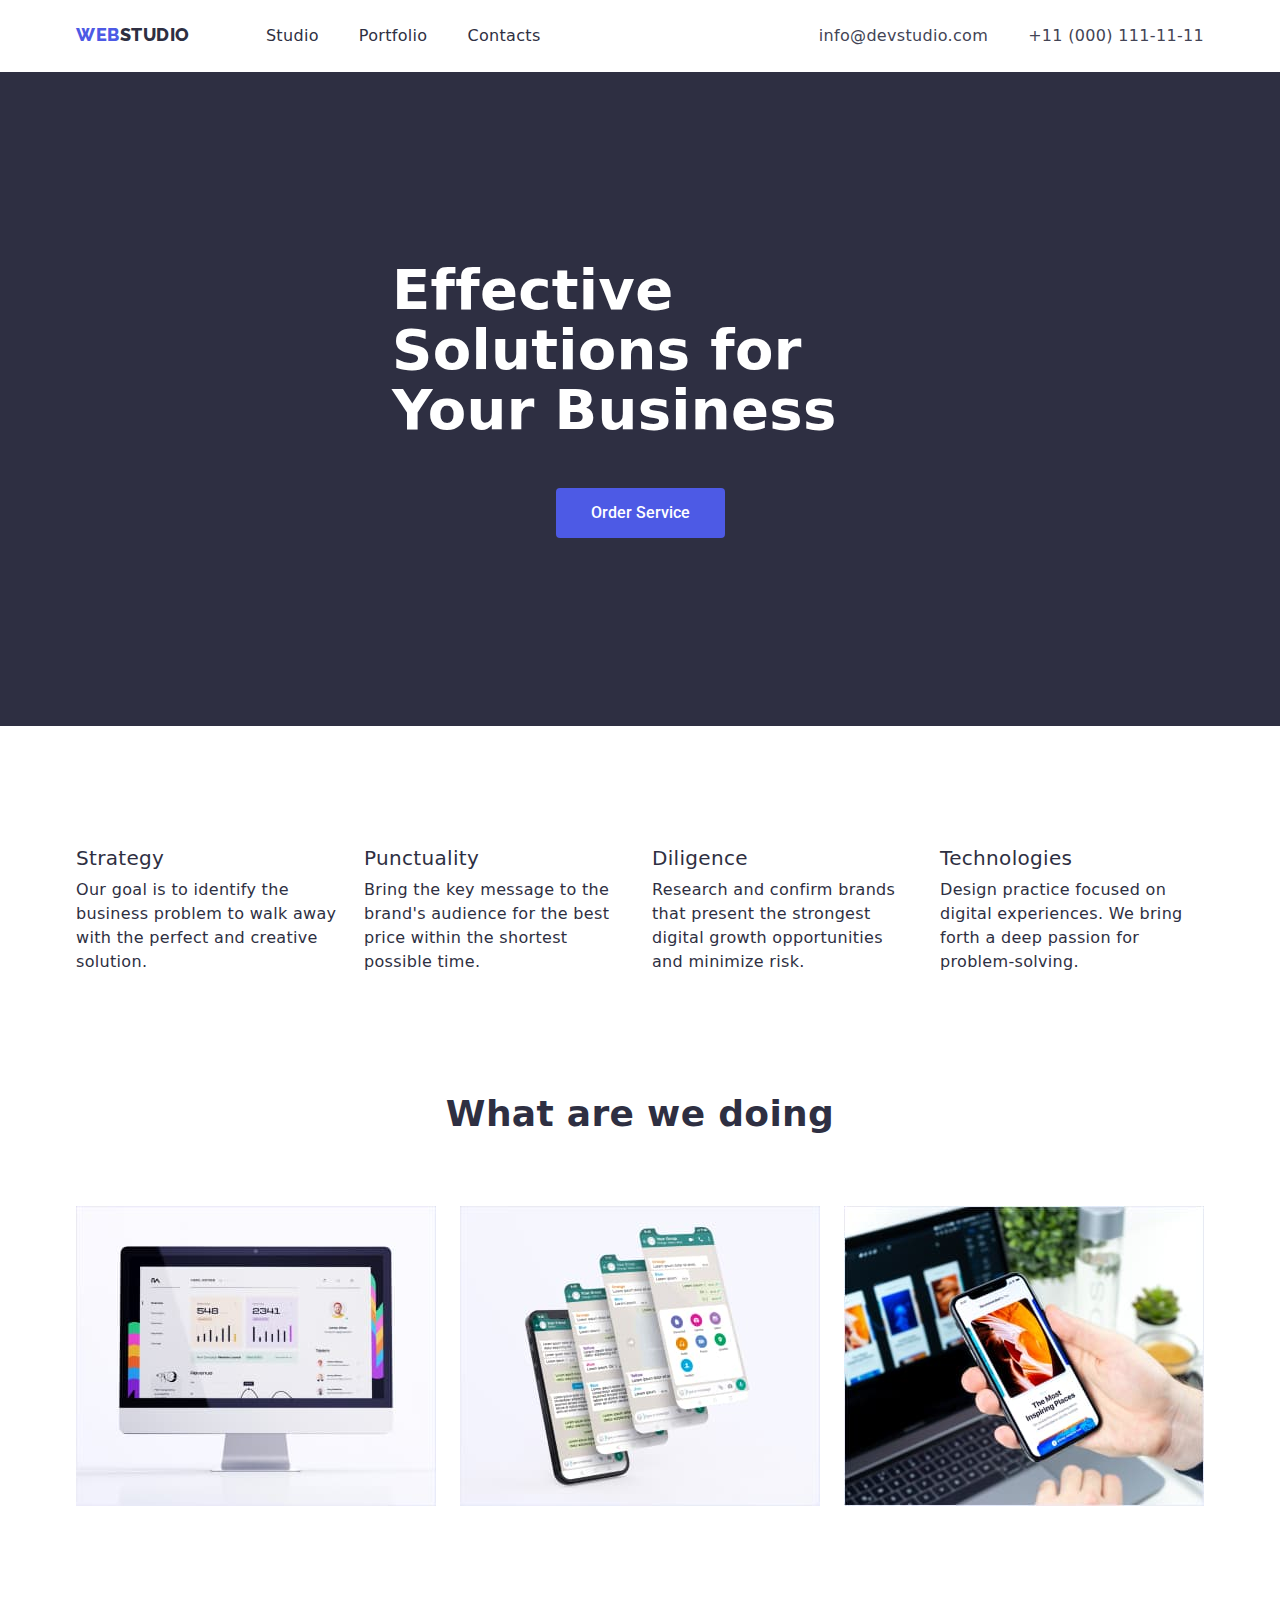
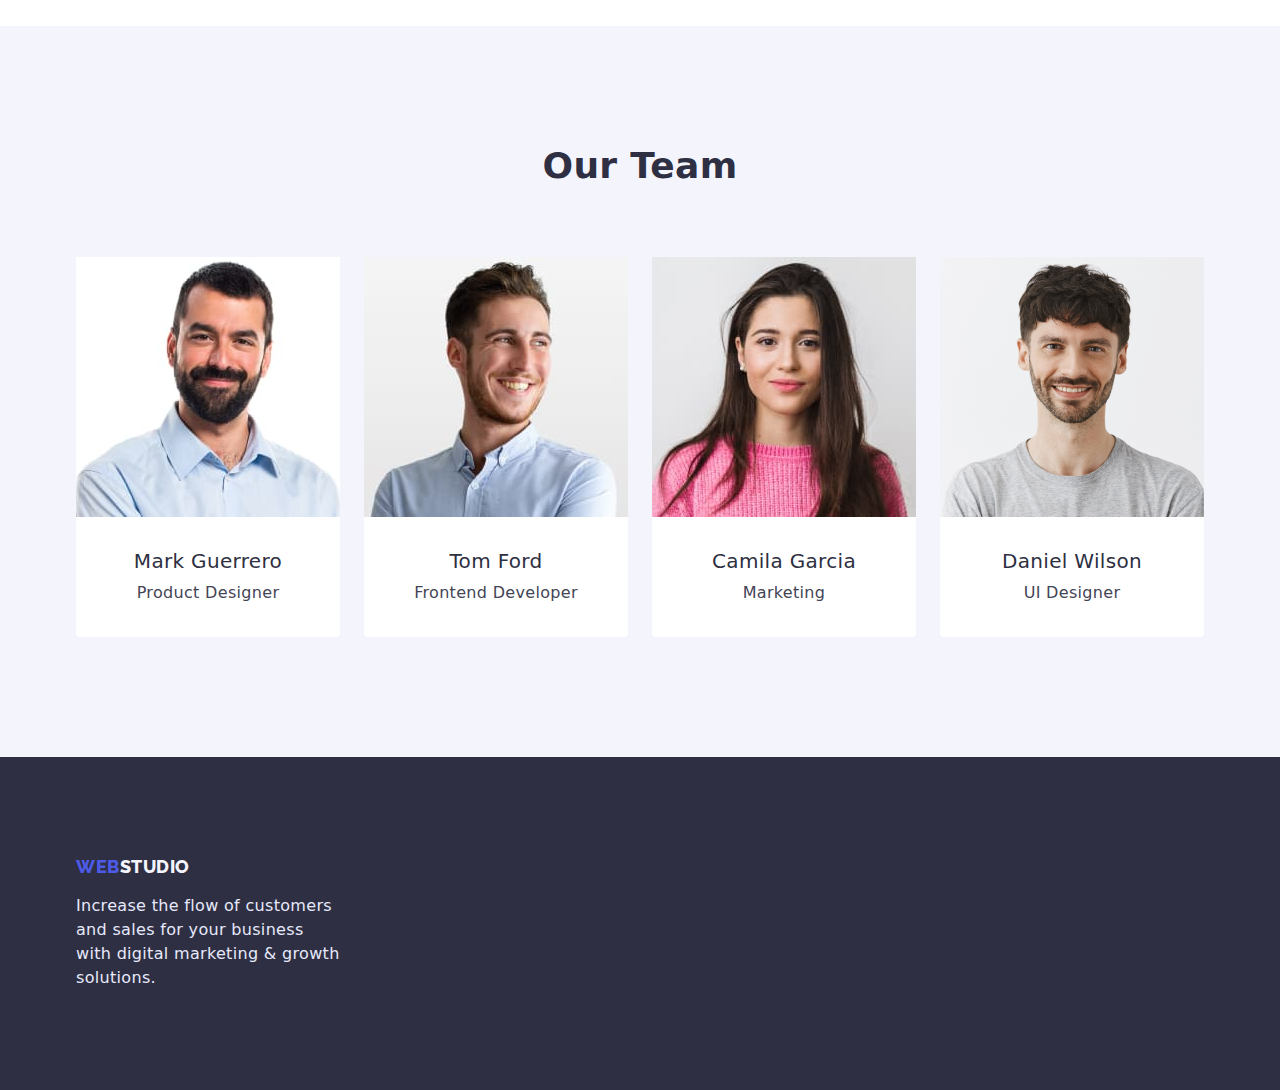
<file: index.html>
<!DOCTYPE html>
<html lang="en">
<head>
    <meta charset="UTF-8">
    <meta http-equiv="X-UA-Compatible" content="IE=edge">
    <meta name="viewport" content="width=device-width, initial-scale=1.0">
    <title>Document</title>
    <link rel="preconnect" href="https://fonts.googleapis.com">
    <link rel="preconnect" href="https://fonts.gstatic.com" crossorigin>
    <link href="https://fonts.googleapis.com/css2?family=Raleway:wght@800&family=Roboto:wght@400;500;700;900&display=swap" rel="stylesheet">
    <link rel="stylesheet" href="./css/styles.css">
    <link rel="stylesheet" href="https://cdnjs.cloudflare.com/ajax/libs/modern-normalize/1.1.0/modern-normalize.min.css">
</head>
<body>
    <header class="site-header">
      <div class="container navigation">
        <nav class="header-nav">
            <a class="link-web link" href="./index.html">Web<span class="logo-header">Studio</span></a>
            <ul class="nav-sec list">
                <li class="item"><a class="nav-item link" href="./index.html">Studio</a></li>
                <li class="item"><a class="nav-item link" href="./portfolio.html">Portfolio</a></li>
                <li class="item"><a class="nav-item link" href="">Contacts</a></li>
            </ul>
            </nav>
            <ul class="main-connection list">
                <li><a class="item-connection link" href="mailto:info@devstudio.com">info@devstudio.com</a></li>
                <li><a class="item-connection link" href="tel:+110001111111">+11 (000) 111-11-11</a></li>
            </ul>
    </div>
        
    </header>
    <main>
    <section class="section hero-section">
     <div class="container hero-section">   
        <h1 class="header-title">Effective Solutions for Your Business</h1>
        <button class="main-button hero-button" type="button">Order Service</button>
    </div>
    </section>
    <section class="section">
       
       <div class="container"> 
        <h2 class="list-header visually-hidden">about us</h2>
        <ul class="about-list list"> 
            <li class="about-item">
            <h3 class="item-header">Strategy</h3>
            <p class="about-us-description">Our goal is to identify the business
                problem to walk away with the perfect and creative solution. </p>
        </li>
        <li class="about-item">
            <h3 class="item-header">Punctuality</h3>
            <p class="about-us-description">Bring the key message to the brand's audience for the best price within the shortest possible time.</p>
        </li>
        <li class="about-item">
            <h3 class="item-header">Diligence</h3>
            <p class="about-us-description">Research and confirm brands that present the strongest digital growth opportunities and minimize risk.</p>
        </li>
        <li class="about-item">
            <h3 class="item-header">Technologies</h3>
            <p class="about-us-description">Design practice focused on digital experiences. We bring forth a deep passion for problem-solving.</p>
        </li></ul>
    </div>
    </section>
    <section class="section doing">
        <div class="container">
            <h2 class="list-header doing-header">What are we doing</h2>
        <ul class="doing-list list">
            <li class="doing-item"><img src="./images/wawd.jpg" alt="a computer"
                width="360"
                height="300"></li>
            <li class="doing-item"><img src="./images/wawd1.jpg" alt="phone with pictures"
                width="360"
                height="300"></li>
            <li class="doing-item"><img src="./images/wawd2.jpg" alt="phone on the background of a laptop"
                width="360"
                height="300"></li>
        </ul>
        </div>
    </section>
    <section class="section team">
       <div class="container">
        <h2 class="list-header our-team-header">Our Team</h2>
        <ul class="team-list list">
            <li class="team-item">
            <img class="team-img" src="./images/mark-guerrero.jpg" alt="Mark Guerrero"
                width="264"
                height="260">
            <div class="team-wrapper">
              <h3 class="item-header">Mark Guerrero</h3>
              <p class="team-description">Product Designer</p>
            </div> </li>
            <li class="team-item">
            <img class="team-img" src="./images/tom-ford.jpg" alt="Tom Ford"
                width="264"
                height="260">
            <div class="team-wrapper">
              <h3 class="item-header">Tom Ford</h3>
              <p class="team-description">Frontend Developer</p>
            </div></li>
            <li class="team-item">
            <img class="team-img" src="./images/camila-garcia.jpg" alt="Camila Garcia"
                width="264"
                height="260">
            <div class="team-wrapper">
              <h3 class="item-header">Camila Garcia</h3>
              <p class="team-description">Marketing</p>
            </div></li>
            <li class="team-item">
            <img class="team-img" src="./images/daniel-wilson.jpg" alt="Daniel Wilson"
                width="264"
                height="260">
           <div class="team-wrapper">
              <h3 class="item-header">Daniel Wilson</h3>
              <p class="team-description">UI Designer</p>
           </div></li>

        </ul>
       </div>
    </section>
</main>
    <footer class="section main-footer">
       <div class="container">
        <a class="footer-link link-web link" href="">Web<span class="logo-footer">Studio</span></a>
        <p class="footer-description">Increase the flow of customers and sales for your business with digital marketing & growth solutions.</p>
       </div>
    </footer>
</body>
</html>
</file>
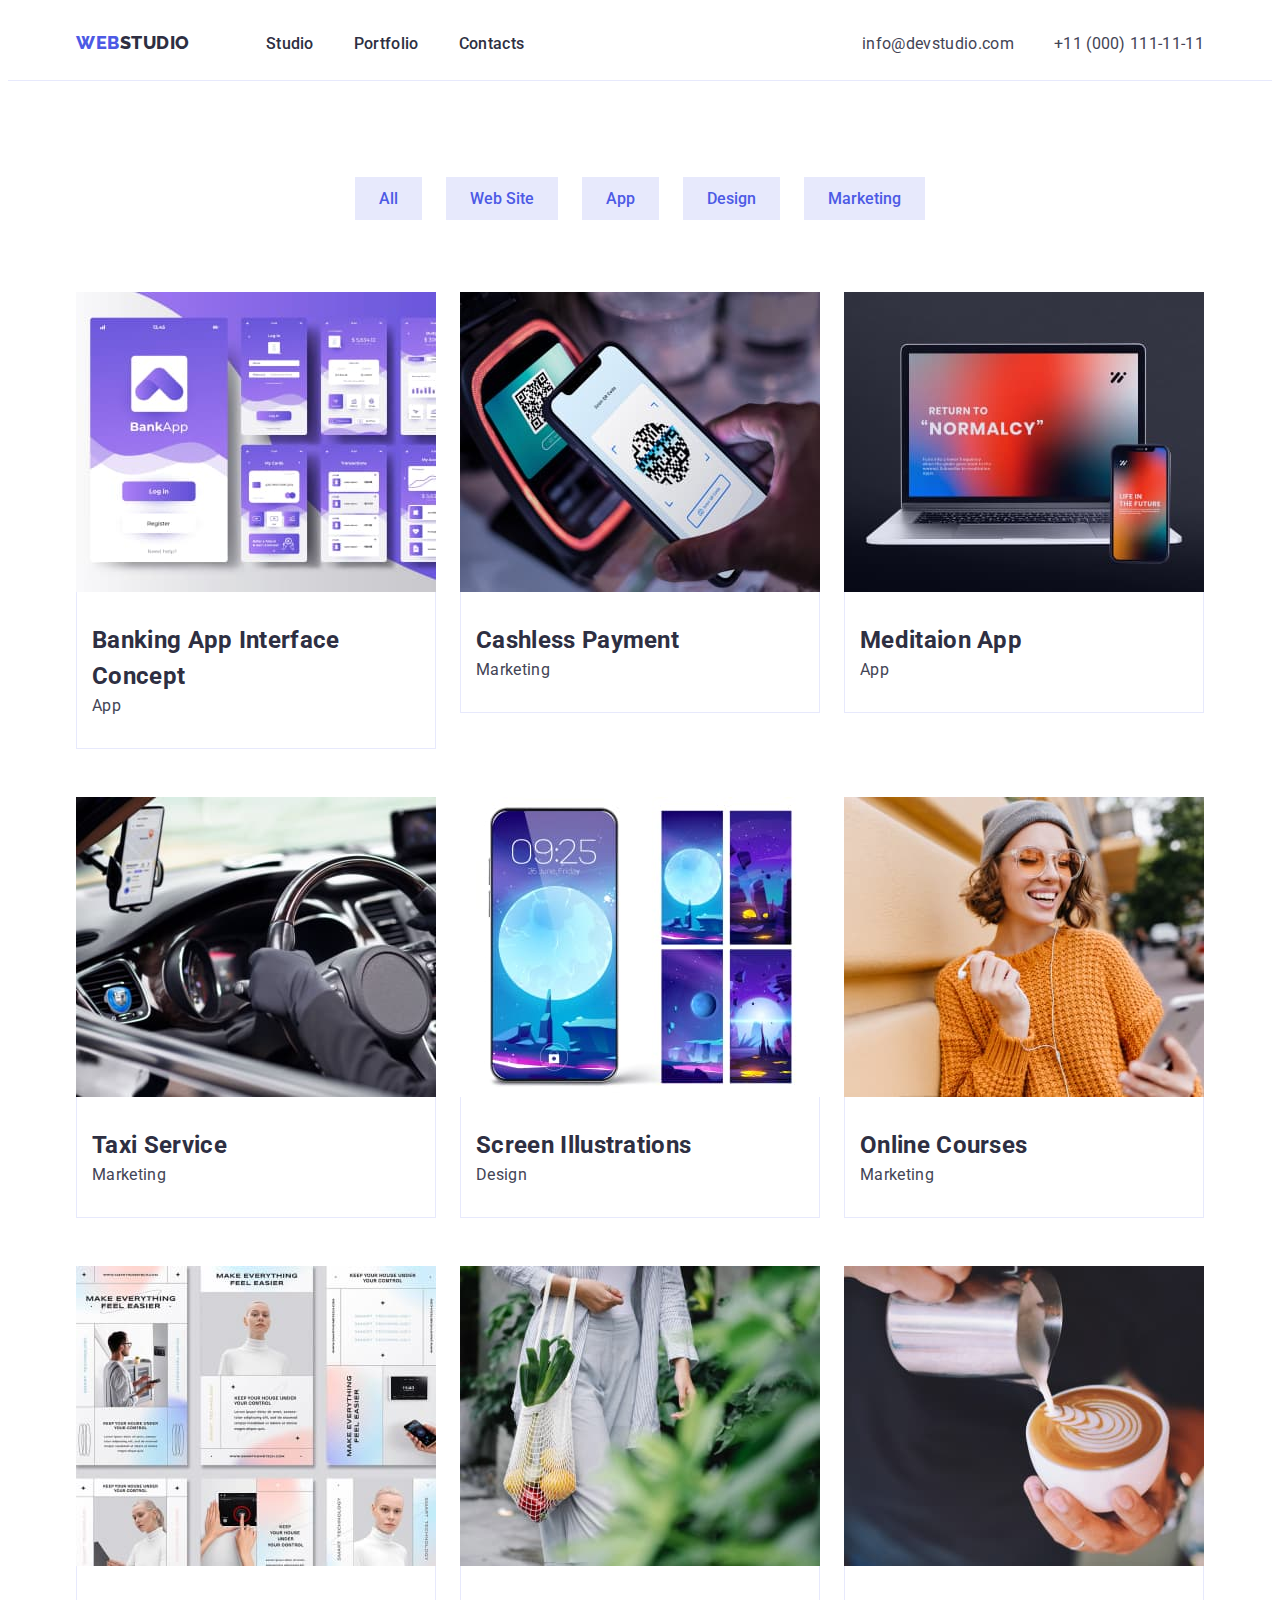
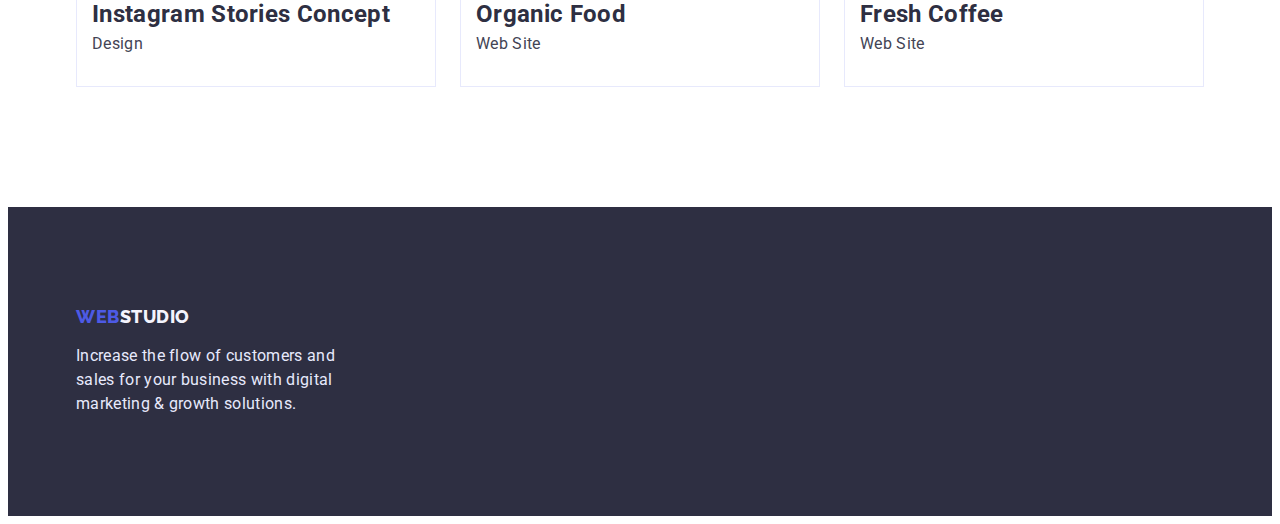
<file: portfolio.html>
<!DOCTYPE html>
<html lang="en">
<head>
    <meta charset="UTF-8">
    <meta http-equiv="X-UA-Compatible" content="IE=edge">
    <meta name="viewport" content="width=device-width, initial-scale=1.0">
    <title>Document</title>
    <link rel="preconnect" href="https://fonts.googleapis.com">
    <link rel="preconnect" href="https://fonts.gstatic.com" crossorigin>
    <link href="https://fonts.googleapis.com/css2?family=Raleway:wght@800&family=Roboto:wght@400;500;700;900&display=swap" rel="stylesheet">
    <link rel="stylesheet" href="./css/styles.css">
</head>
<body>
    <header class="site-header portfolio-header">
        <div class="container navigation">
          <nav class="header-nav">
              <a class="link-web link" href="./index.html">Web<span class="logo-header">Studio</span></a>
              <ul class="nav-sec list">
                  <li class="item"><a class="nav-item link" href="./index.html">Studio</a></li>
                  <li class="item"><a class="nav-item link" href="./portfolio.html">Portfolio</a></li>
                  <li class="item"><a class="nav-item link" href="">Contacts</a></li>
              </ul>
              </nav>
              <ul class="main-connection list">
                  <li><a class="item-connection link" href="mailto:info@devstudio.com">info@devstudio.com</a></li>
                  <li><a class="item-connection link" href="tel:+110001111111">+11 (000) 111-11-11</a></li>
              </ul>
      </div>
          
      </header>
      <main>
       <section class="portfolio-section">
    <div class="container"> 
    <h1 class="visually-hidden">Portfolio</h1>
    <ul class="main-navigation-portfolio list">
        <li>
            <button class="main-button item-button" type="button">All</button>
        </li>
        <li>
             <button class="main-button item-button" type="button">Web Site</button>
        </li>
        <li>
            <button class="main-button item-button" type="button">App</button>
        </li>
        <li>
             <button class="main-button item-button" type="button">Design</button>
        </li>
        <li>
             <button class="main-button item-button" type="button">Marketing</button>
        </li>
     </ul>
        
     <ul class="main-gallery list">
        <li class="item-gallery">
            <a  class="link-gallery link" href="">
                <img src="./images/portfolio/img-lt.jpg" alt="Banking App"
                width="360">
                <div class="gallery-wrapper">
                <h2 class="item-portfolio">Banking App Interface Concept</h2>
                <p class="description-photo">App</p>
                </div>
            </a>
           
        </li>
        <li class="item-gallery">
           <a  class="link-gallery link" href="">
            <img src="./images/portfolio/img-ct.jpg" alt="Cashless Payment"
            width="360">
            <div class="gallery-wrapper">
            <h2 class="item-portfolio">Cashless Payment</h2>
            <p class="description-photo">Marketing</p>
            </div>
           </a>
            
        </li>
        <li class="item-gallery">
           <a class="link-gallery link" href="">
            <img src="./images/portfolio/img-rt.jpg" alt="Meditaion App"
            width="360">
           <div class="gallery-wrapper"> 
            <h2 class="item-portfolio">Meditaion App</h2>
            <p class="description-photo">App</p>
        </div>
           </a>
            
        </li>
        <li class="item-gallery">
           <a  class="link-gallery link" href="">
            <img src="./images/portfolio/img-lc.jpg" alt="Taxi"
            width="360">
           <div class="gallery-wrapper">
            <h2 class="item-portfolio">Taxi Service</h2>
            <p class="description-photo">Marketing</p>
           </div>
           </a>
            
        </li>
        <li class="item-gallery">
           <a  class="link-gallery link" href="">
            <img src="./images/portfolio/img-cc.jpg" alt="Screen Illustrations"
            width="360">
            <div class="gallery-wrapper">
            <h2 class="item-portfolio">Screen Illustrations</h2>
            <p class="description-photo">Design</p>
            </div>
           </a>
            
        </li>
        <li class="item-gallery">
            <a  class="link-gallery link" href="">
             <img src="./images/portfolio/img-rc.jpg" alt="Online Courses"
             width="360">
             <div class="gallery-wrapper">
             <h2 class="item-portfolio">Online Courses</h2>
             <p class="description-photo">Marketing</p>
             </div>
            </a>
            
        </li>
        <li class="item-gallery">
            <a  class="link-gallery link" href="">
            <img src="./images/portfolio/img-lb.jpg" alt="Instagram Stories"
            width="360">
            <div class="gallery-wrapper">
            <h2 class="item-portfolio">Instagram Stories Concept</h2>
            <p class="description-photo">Design</p>
            </div>
            </a>
            
        </li>
        <li class="item-gallery">
            <a  class="link-gallery link" href="">
            <img src="./images/portfolio/img-cb.jpg" alt="Organic Food"
            width="360">
            <div class="gallery-wrapper">
            <h2 class="item-portfolio">Organic Food</h2>
            <p class="description-photo">Web Site</p>
            </div>
            </a>
            
        </li>
        <li class="item-gallery">
           <a class="link-gallery link" href="">
            <img src="./images/portfolio/img-rb.jpg" alt="Fresh Coffee"
            width="360">
            <div class="gallery-wrapper">
            <h2 class="item-portfolio">Fresh Coffee</h2>
            <p class="description-photo">Web Site</p>
            </div>
           </a>
        
        </li>
     </ul>
    </div>
        </section>

      </main>
      <footer class="section main-footer">
        <div class="container">
         <a class="footer-link link-web link" href="">Web<span class="logo-footer">Studio</span></a>
         <p class="footer-description">Increase the flow of customers and sales for your business with digital marketing & growth solutions.</p>
        </div>
     </footer>
</body>
</html>
</file>
<file: css/styles.css>
/* цвет лого хедер 1. #4D5AE5 2. #2E2F42*/
/* основной цвет #2E2F42 */
/* цвет лого футер 1. #4D5AE5 2.  #F4F4FD */
/* цвет связь #434455 */
/* цвет под фото #434455 */
/* цвет список про нас #434455 */
/* цвет герои Н1 #FFFFFF */
/* цвет кнопка герои #FFFFFF фон #4D5AE5 */
/* футер Р #E7E9FC */
/* Background sectoin hero #2E2F42 */


/* Body */
html{
    box-sizing: border-box;
}
*,
*::before,
*::after{
    box-sizing: inherit;
}

:root{
    --logo-blue:#4D5AE5;
    --light-black:#434455;
    --white: #FFFFFF;
    --main-black:#2E2F42;
    --gray:#E7E9FC;
}

body{
    
    font-family: 'Roboto', sans-serif;
    color: var(--main-black);
    font-size: 16px;
    line-height: 1.5;
    font-weight: 400;
    letter-spacing: 0.02em;
    
    
}
.link{
    text-decoration: none;
    display: block;
}
    
.list{
    list-style: none;
}


h1,
h2,
h3,
h4,
h5,
h6,
p,
ul
{margin: 0;
padding: 0;}

img{
    display: block;
    width: 100%;
    height: auto;
}

.list-header{
    font-size: 36px;
    line-height: 1.1;
    font-weight: 700;

}
.our-team-header{
    text-align: center;
    padding-bottom: 72px;
}

.container{
    width: 1158px;
    padding-left: 15px;
    padding-right: 15px;
    margin-left: auto;
    margin-right: auto;
}
.section{
    padding-top: 120px;
    padding-bottom: 120px; 
}



.visually-hidden {
    position: absolute;
    width: 1px;
    height: 1px;
    margin: -1px;
    border: 0;
    padding: 0;
    white-space: nowrap;
    clip-path: inset(100%);
    clip: rect(0 0 0 0);
    overflow: hidden;
  }


/* header */
.header-nav{
    display: flex;
    justify-content: flex-start;
    align-items: baseline;
}

.nav-sec{
    
    font-weight: 500;
    display: flex;
}

.site-header .main-connection{
    display: flex;
    margin-left: auto;
}
.navigation{
    display: flex;
    align-items: center;
}
.item-connection:hover,
.item-connection:focus{
    color: var(--logo-blue);
}

.nav-item:hover,
.nav-item:focus{
    color: var(--logo-blue);
}
.nav-item{
    color: var(--main-black);
    
   
    padding-top: 24px;
    padding-bottom: 24px;
}
.item-connection{
    color: var(--light-black);
}


.nav-sec{
    gap: 40px;
}

.main-connection{
    gap: 40px;
}

/* logo */
.link-web{
    color: var(--logo-blue);
    font-family: 'Raleway', sans-serif;
    font-size: 18px;
    font-weight: 800;
    letter-spacing: 0.03em;
    text-transform: uppercase;
    margin-right: 76px;
    
}
.logo-header{
    color: var(--main-black);
    
    
}
.logo-footer{
    color: #F4F4FD;
    
}
/* hero */
.portfolio-section .container{
    padding-top: 96px;
    padding-bottom: 120px;
}


.section.hero-section{
    
    background-color: var(--main-black);
    padding: 188px 0;
    
}

.header-title{
    color: var(--white);
    
    font-size: 56px;
    line-height: 1.07;
    font-weight: 700;
    width: 496px;

    margin-bottom: 48px;
    margin-left: auto;
    margin-right: auto;
    
}


/* button */
.main-button {
    font-weight: 500;
    cursor: pointer;
    border: none;
    font-family: 'Roboto', sans-serif;
    font-size: 16px;
    display: inline-block;
    text-align: center;
    
    
   
}
.hero-button{
    color: var(--white);
    background-color: var(--logo-blue);
    padding: 16px 32px;
    border-radius: 4px;
    min-width: 169px;
    display: block;
    margin-left: auto;
    margin-right: auto;
}
.hero-button:hover,
.hero-button:focus{
    background-color: #404BBF;

}

.item-button{
    color: #4D5AE5;
    background-color: var(--gray);
    padding: 12px 24px;
    
    
}
.item-button:hover,
.item-button:focus{
    color: var(--white);
    background-color: var(--logo-blue);
}

/* doing */

.doing {
    padding-top: 0;
}

.doing-list{
    display: flex;
    gap: 24px;
}
.doing-item{
    flex-basis: calc((100% - (24px * 2)) / 3);
}


.doing-header{
    margin-bottom: 72px;
    text-align: center;
}


/* about us */

.about-list{
    display: flex;
    gap: 24px;
}

.about-item{
    flex-basis: calc((100% - (24px * 2)) / 3);
}

.item-header{
    font-size: 20px;
    font-weight: 500;
    line-height: 1.2;
    margin-bottom: 8px;
}

.about-us.description{
    color: var(--light-black);
}


/* team */
.team-list{
    display: flex;
    gap: 24px;
}
.team{
    background-color: #F4F4FD;
}
.team-item{
    flex-basis: calc((100% - (24px * 3)) / 4);
}

.team-wrapper{
    text-align: center;
    padding-top: 32px;
    padding-bottom: 32px;
    background-color: #ffffff;
    border-radius: 0px 0px 4px 4px;
}
.team-description{
    color: var(--light-black);
}

.team .list-header{
    margin-left: 0;
    margin-right: 0;
}



/* footer */
.main-footer{
    background-color: var(--main-black);
}

.main-footer{
    padding: 100px 0;
}

.footer-description{
    color: var(--gray);
    width: 264px;
}
.footer-link{
    line-height: 1.16;
    font-weight: 800;
    letter-spacing: 0.03em;
    margin-bottom: 16px;
   
}
/* portfolio */
.portfolio-header{
    border-bottom: 1px solid #E7E9FC;;
}

.description-photo{
    color: var(--light-black);
}


.link-gallery{
    color: var(--main-black);
}

.main-navigation-portfolio{
    display: flex;
    justify-content: center;
    align-items: center;
    margin-bottom: 72px;
    gap: 24px;
}
.main-gallery{
    display: flex;
    flex-wrap: wrap;
    gap: 48px 24px;
}
.item-gallery{
    flex-basis: calc((100% - (24px * 2)) / 3);
    
}


.gallery-wrapper{
    
    padding: 30px 15px ;
    border: 1px solid #E7E9FC;
    border-top: none;
}
</file>
